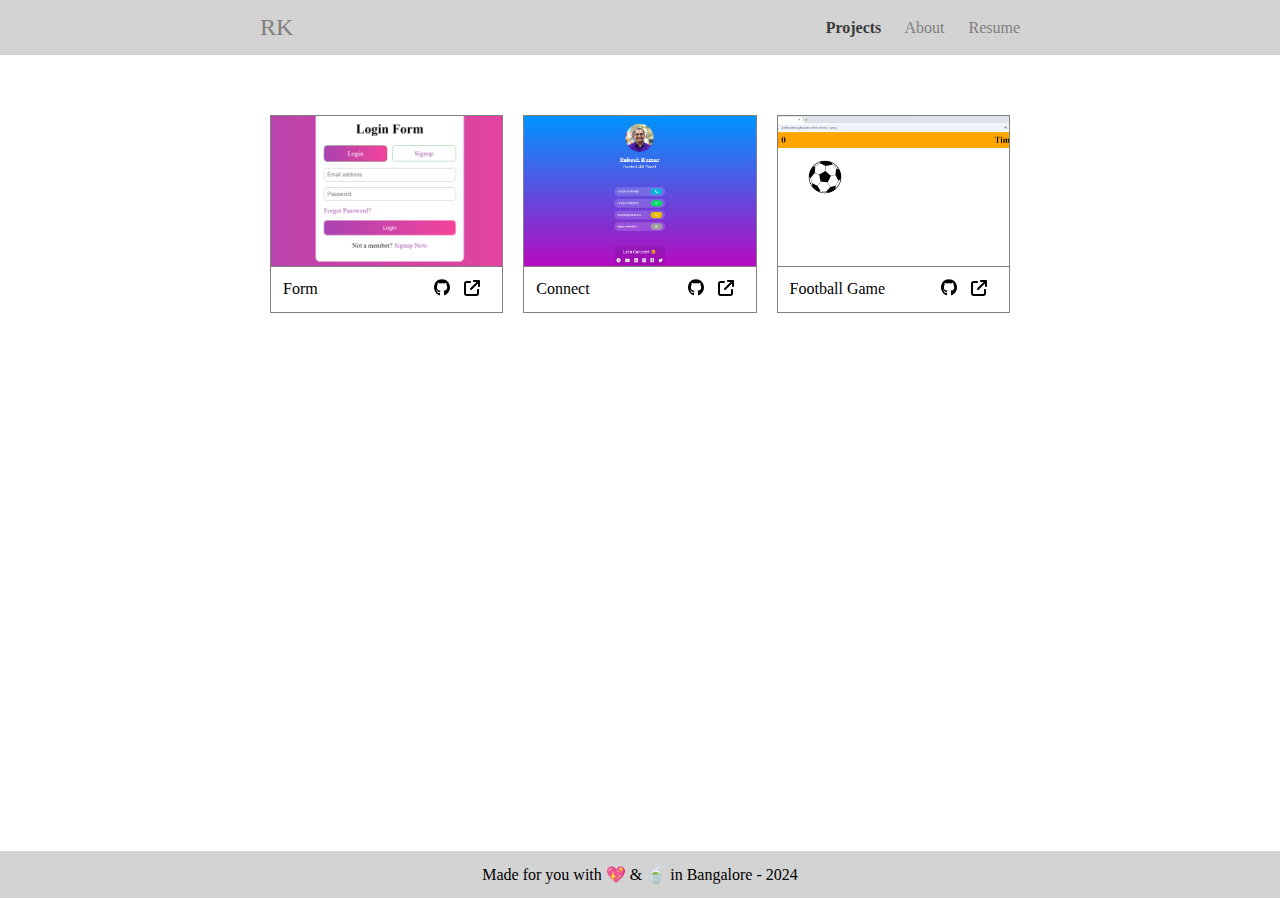
<file: index.html>
<!DOCTYPE html>
<html lang="en">

    <head>
        <meta charset="UTF-8">
        <meta name="viewport" content="width=device-width, initial-scale=1.0">
        <title>Rakesh - Portfolio</title>
        <link rel="stylesheet" href="style.css">
    </head>

    <body>
        <header>
            <div class="wrapper">
                <a class="logo" href="index.html">RK</a>
                <nav>
                    <a href="./index.html" class="active">Projects</a>
                    <a href="./about.html">About</a>
                    <a href="./rakesh-resume.pdf" target="_blank">Resume</a>
                </nav>
            </div>
        </header>
        <main>
            <!-- <div class="filters">
                <div class="wrapper">
                    <button class="active">All</button>
                    <button>HTML</button>
                    <button>CSS</button>
                    <button>JS</button>
                </div>
            </div> -->
            <div class="projects">
                <div class="wrapper">
                    <div class="project">
                        <div class="thumbnail form"></div>
                        <div class="info">
                            <p>Form</p>
                            <div class="icons">
                                <a href="https://github.com/justdecodeme/portfolio/tree/master/form" target="_blank"
                                    class="github"><img src="icons/github.svg"></a>
                                <a href="https://justdecodeme.github.io/portfolio/form/" target="_blank"
                                    class="github"><img src="icons/arrow-up-right-from-square-solid.svg"></a>
                            </div>
                        </div>
                    </div>
                    <div class="project">
                        <div class="thumbnail connect"></div>
                        <div class="info">
                            <p>Connect</p>
                            <div class="icons">
                                <a href="https://github.com/justdecodeme/portfolio/tree/master/connect" target="_blank"
                                    class="github"><img src="icons/github.svg"></a>
                                <a href="https://justdecodeme.github.io/portfolio/connect/" target="_blank"
                                    class="github"><img src="icons/arrow-up-right-from-square-solid.svg"></a>
                            </div>
                        </div>
                    </div>
                    <div class="project">
                        <div class="thumbnail football_game"></div>
                        <div class="info">
                            <p>Football Game</p>
                            <div class="icons">
                                <a href="https://github.com/justdecodeme/portfolio/tree/master/football-game"
                                    target="_blank" class="github"><img src="icons/github.svg"></a>
                                <a href="https://justdecodeme.github.io/portfolio/football-game//" target="_blank"
                                    class="github"><img src="icons/arrow-up-right-from-square-solid.svg"></a>
                            </div>
                        </div>
                    </div>
                </div>
            </div>
        </main>
        <footer>
            <div class="wrapper">
                <p>Made for you with 💖 & 🍵 in Bangalore - 2024</p>
            </div>
        </footer>
    </body>

</html>
</file>
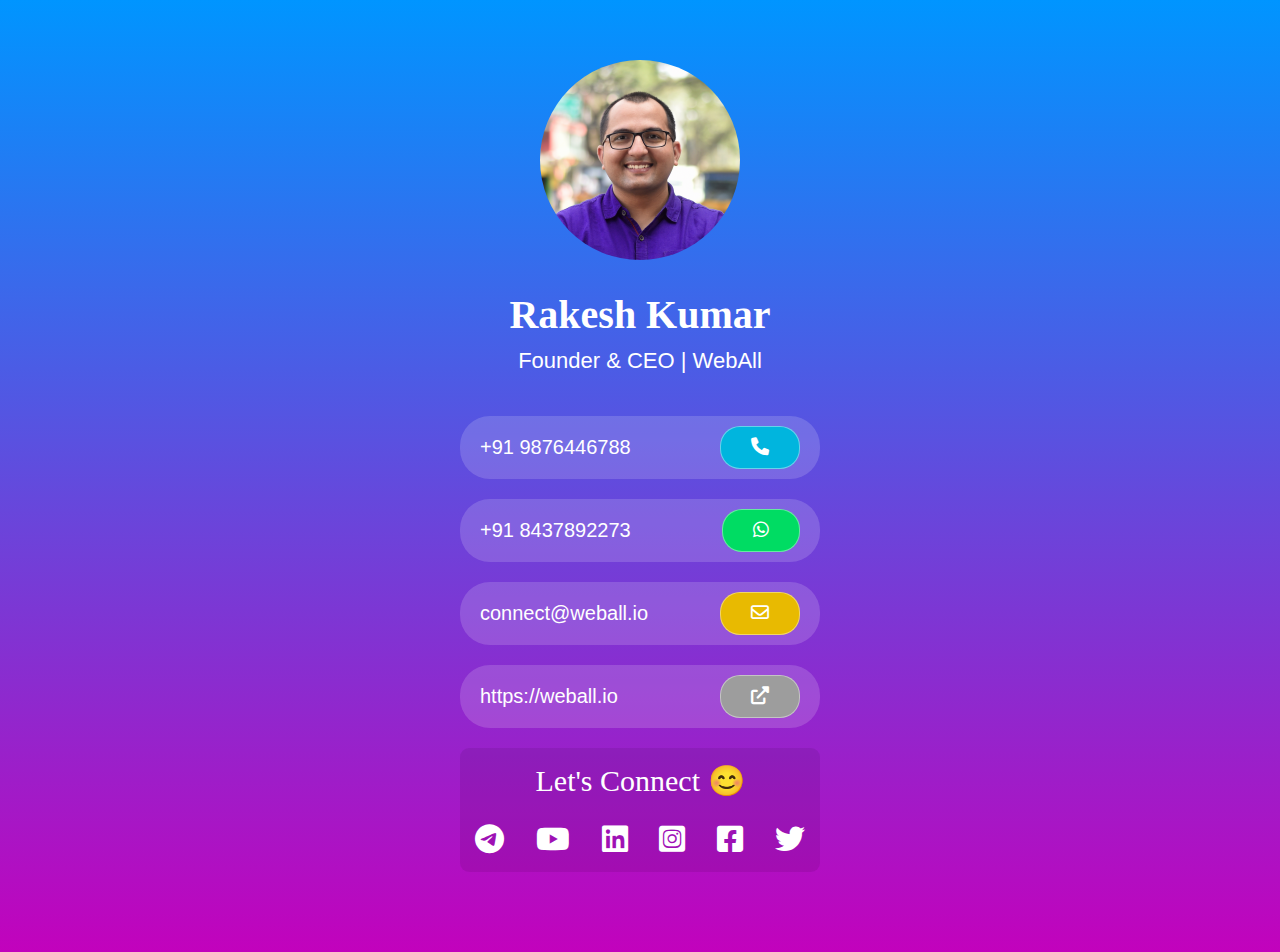
<file: connect/index.html>
<!DOCTYPE html>
<html lang="en">

    <head>
        <meta charset="UTF-8" />
        <meta http-equiv="X-UA-Compatible" content="IE=edge" />
        <meta name="viewport" content="width=device-width, initial-scale=1.0" />
        <title>Rakesh - Digital Card</title>
        <link rel="preconnect" href="https://fonts.googleapis.com">
        <link rel="preconnect" href="https://fonts.gstatic.com">
        <link rel="stylesheet" href="https://cdnjs.cloudflare.com/ajax/libs/font-awesome/6.0.0-beta2/css/all.min.css" />
        <link rel="stylesheet" href="style.css" />
    </head>

    <body>
        <div class="wrapper" id="bg">

            <!-- profile -->
            <div class="profile">
                <img src="rakesh.png" />
                <h1>Rakesh Kumar</h1>
                <p>
                    Founder & CEO | WebAll
                </p>
            </div>

            <!-- contact -->
            <div class="contact">
                <div class="row">
                    <div class="left">+91 9876446788</div>
                    <div class="right">
                        <a class="phone" href="tel:+91 9876446788"><i class="fas fa-phone"></i></a>
                    </div>
                </div>
                <div class="row">
                    <div class="left">+91 8437892273</div>
                    <div class="right">
                        <a class="whatsapp" href="https://wa.me/+918437892273" target="_blank"><i
                                class="fab fa-whatsapp"></i></a>
                    </div>
                </div>
                <div class="row">
                    <div class="left">connect@weball.io</div>
                    <div class="right">
                        <a class="mail" href="mailto:connect@weball.io"><i class="far fa-envelope"></i></a>
                    </div>
                </div>
                <div class="row">
                    <div class="left">https://weball.io</div>
                    <div class="right">
                        <a class="website" href="https://weball.io" target="_blank"><i
                                class="fas fa-external-link-alt"></i></a>
                    </div>
                </div>
            </div>

            <!-- connect -->
            <div class="connect">
                <h2>Let's Connect 😊</h2>
                <div class="links" id="links">

                </div>
            </div>
        </div>

        <!-- Made with 💖 and ☕ with WebAll Academy -->
        <script src="script.js"></script>
    </body>

</html>
</file>
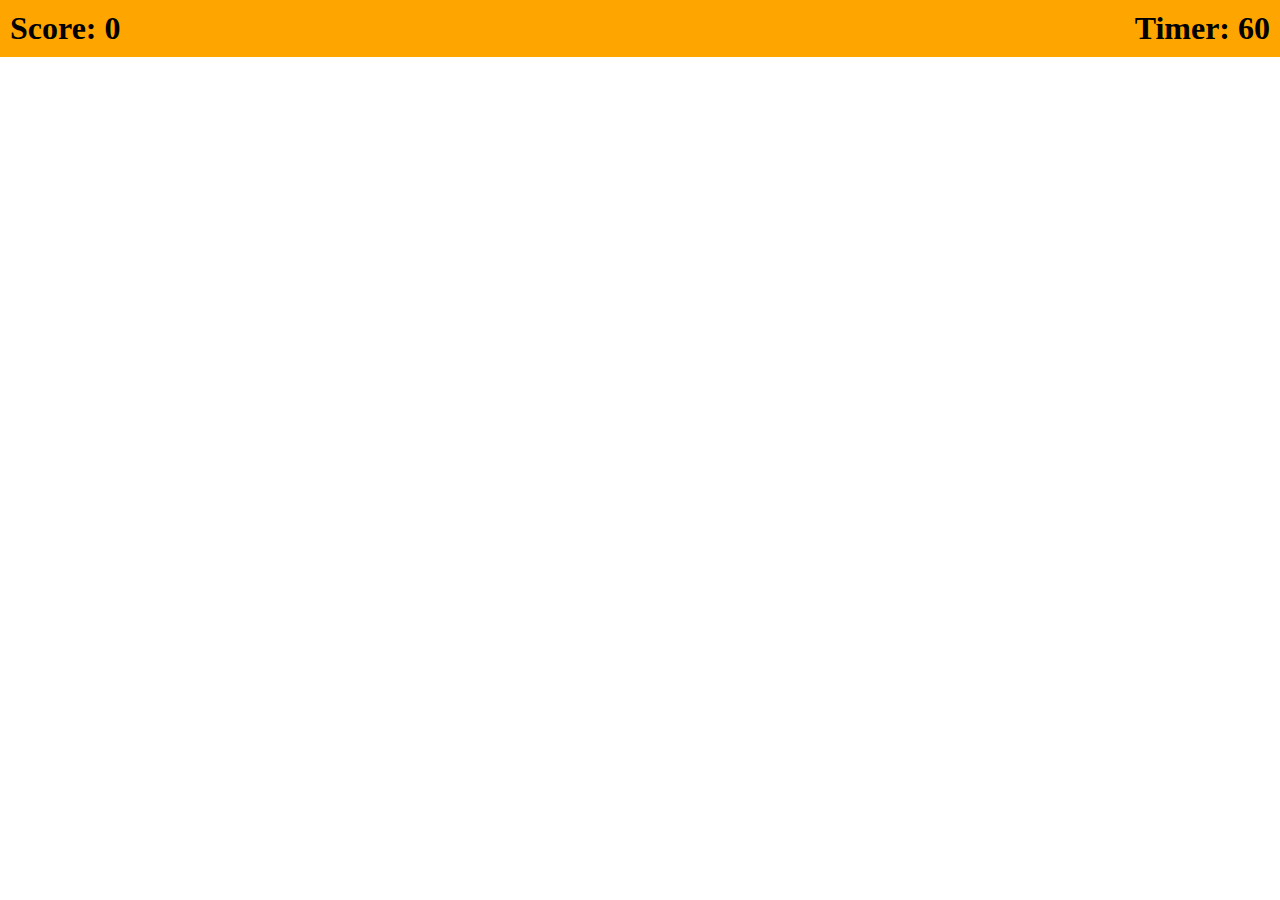
<file: football-game/index.html>
<!DOCTYPE html>
<html lang="en">

    <head>
        <meta charset="UTF-8">
        <meta name="viewport" content="width=device-width, initial-scale=1.0">
        <title>Click Game</title>
        <link rel="stylesheet" href="style.css">
    </head>

    <body>
        <header id="header">
            <h1 class="score">Score: <span id="score">0</span></h1>
            <h1 class="timer">Timer: <span id="timer">60</span></h1>
        </header>

        <div id="ball" class="ball"></div>

        <script src="script.js"></script>
    </body>

</html>
</file>
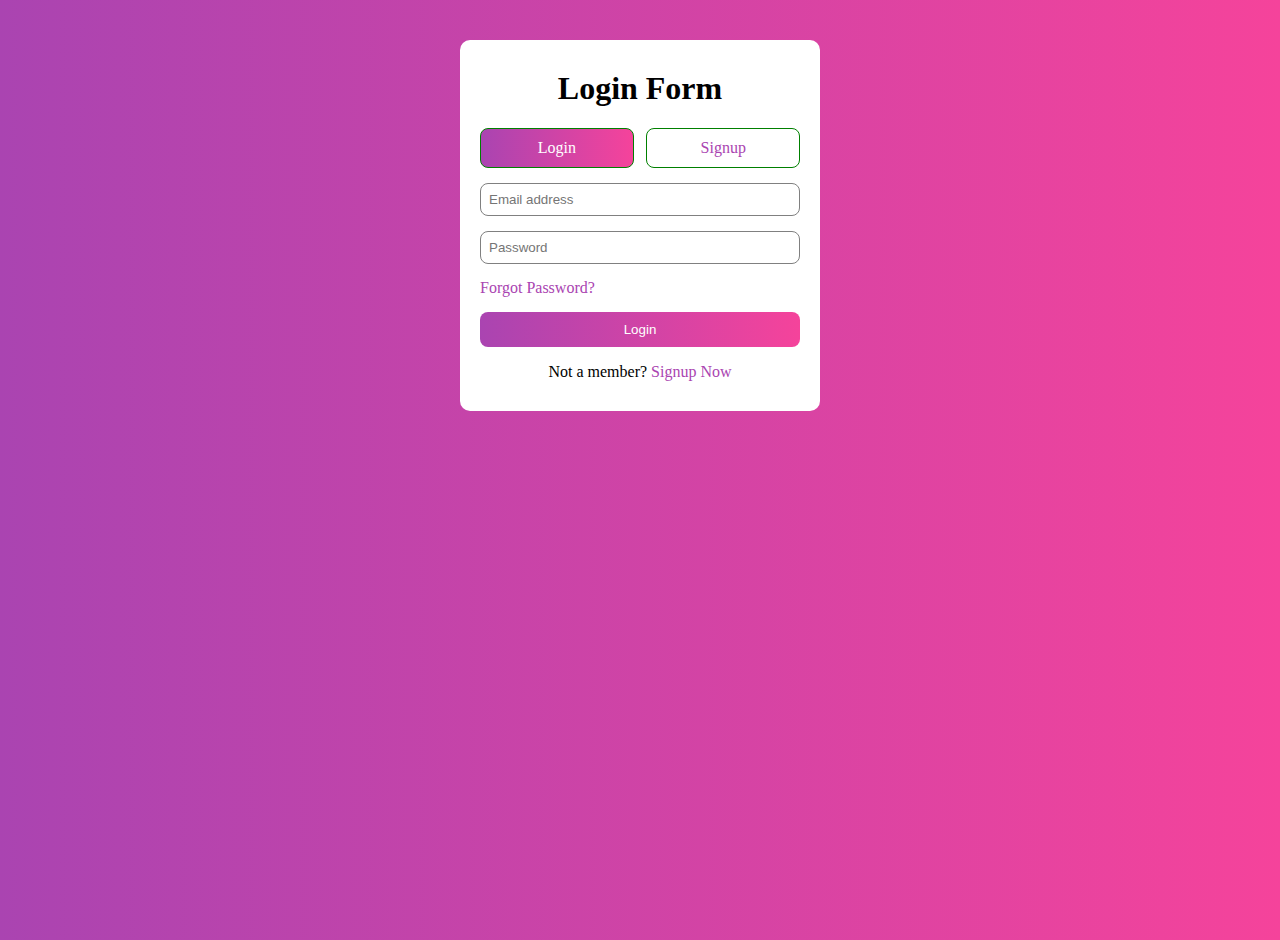
<file: form/index.html>
<!DOCTYPE html>
<html lang="en">

    <head>
        <meta charset="UTF-8">
        <meta name="viewport" content="width=device-width, initial-scale=1.0">
        <title>Login</title>
        <link rel="stylesheet" href="style.css">
    </head>

    <body>
        <form>
            <h1>Login Form</h1>
            <div>
                <a class="active" href="./index.html">Login</a>
                <a href="./signup.html">Signup</a>
            </div>
            <input type="email" placeholder="Email address">
            <input type="password" placeholder="Password">
            <a class="forgot_password" href="./forgot-password.html">Forgot Password?</a>
            <button>Login</button>
            <p>Not a member? <a href="./signup.html">Signup Now</a></p>
        </form>
    </body>

</html>
</file>
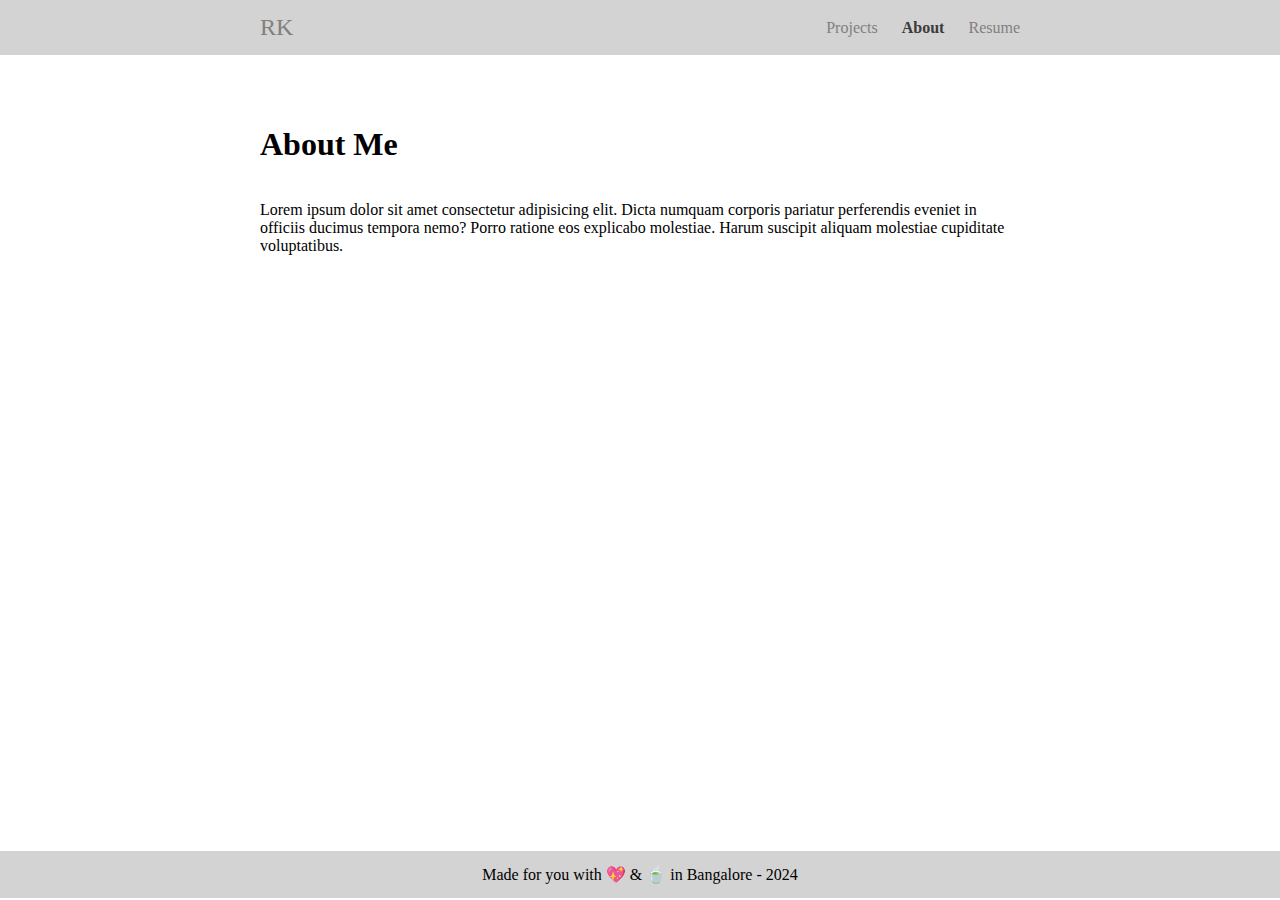
<file: about.html>
<!DOCTYPE html>
<html lang="en">

    <head>
        <meta charset="UTF-8">
        <meta name="viewport" content="width=device-width, initial-scale=1.0">
        <title>Rakesh - Portfolio</title>
        <link rel="stylesheet" href="style.css">
    </head>

    <body>
        <header>
            <div class="wrapper">
                <a class="logo" href="index.html">RK</a>
                <nav>
                    <a href="./index.html">Projects</a>
                    <a href="./about.html" class="active">About</a>
                    <a href="./rakesh-resume.pdf" target="_blank">Resume</a>
                </nav>
            </div>
        </header>
        <main>

            <div class="projects">
                <div class="wrapper">
                    <h1>About Me</h1>
                    <p>Lorem ipsum dolor sit amet consectetur adipisicing elit. Dicta numquam corporis pariatur
                        perferendis eveniet in officiis ducimus tempora nemo? Porro ratione eos explicabo molestiae.
                        Harum suscipit aliquam molestiae cupiditate voluptatibus.</p>
                </div>
            </div>
        </main>
        <footer>
            <div class="wrapper">
                <p>Made for you with 💖 & 🍵 in Bangalore - 2024</p>
            </div>
        </footer>
    </body>

</html>
</file>
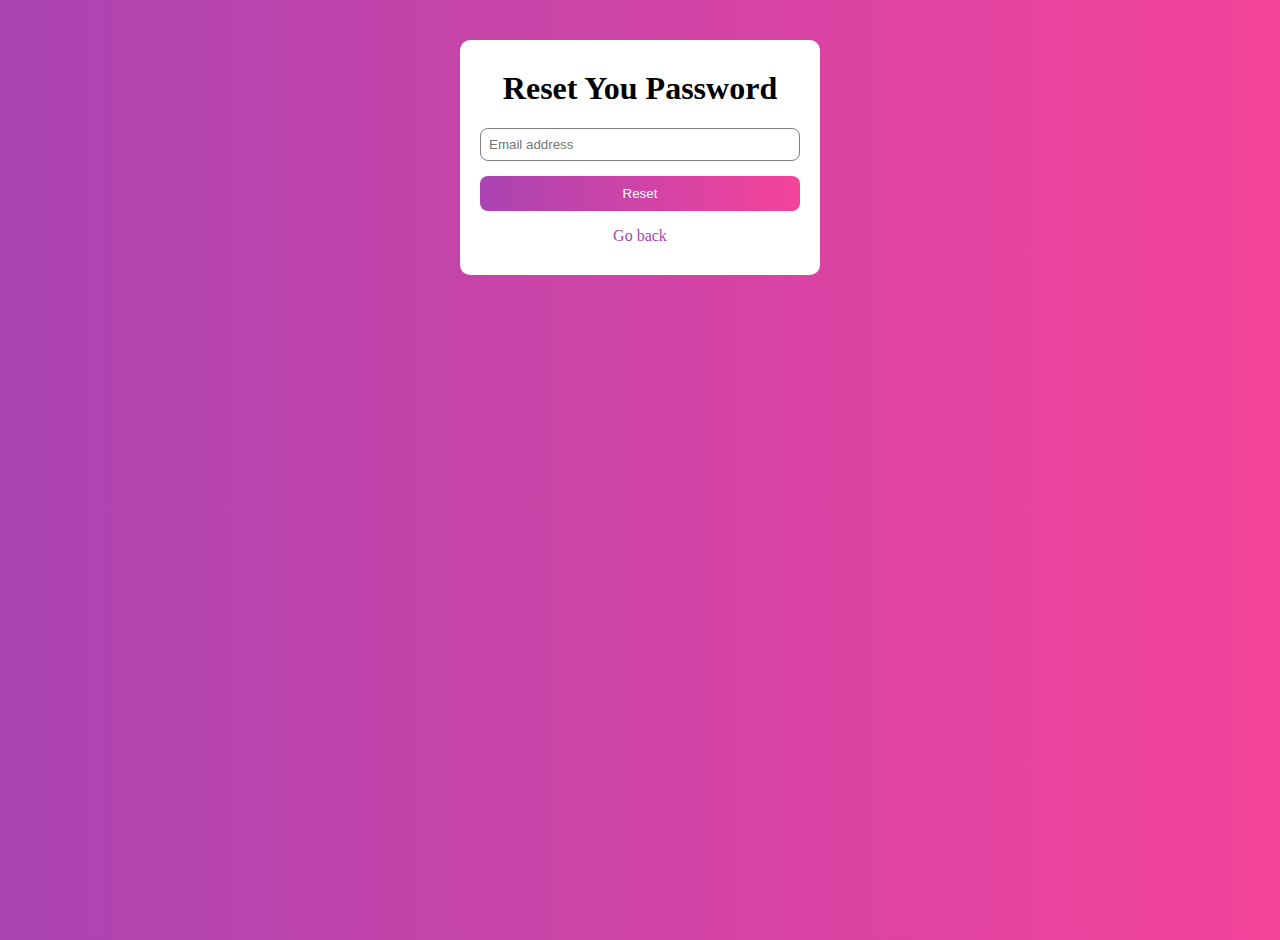
<file: form/forgot-password.html>
<!DOCTYPE html>
<html lang="en">

    <head>
        <meta charset="UTF-8">
        <meta name="viewport" content="width=device-width, initial-scale=1.0">
        <title>Forgot Password</title>
        <link rel="stylesheet" href="style.css">
    </head>

    <body>
        <form>
            <h1>Reset You Password</h1>
            <input type="email" placeholder="Email address">
            <button>Reset</button>
            <p><a href="./index.html">Go back</a></p>
        </form>
    </body>

</html>
</file>
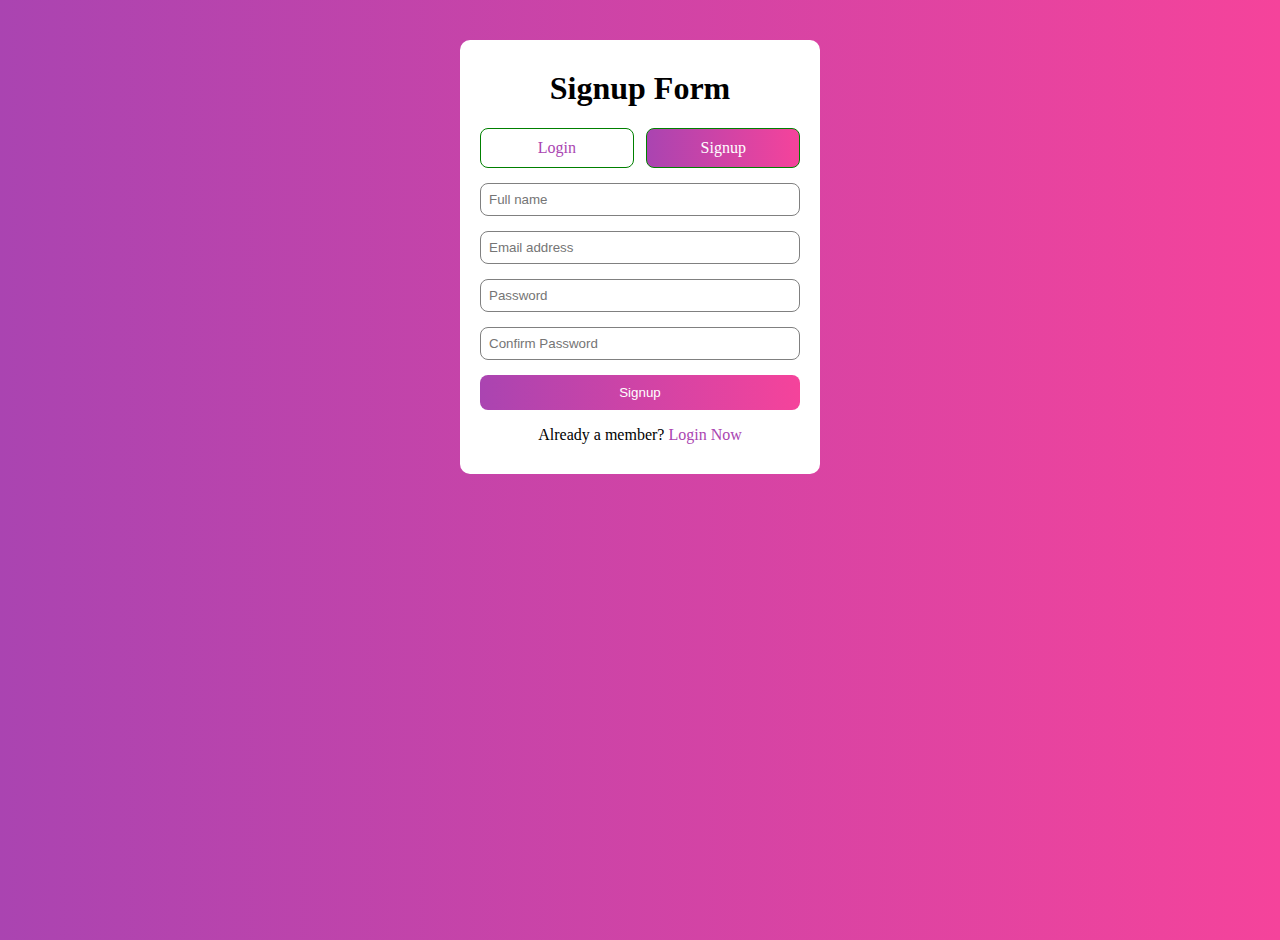
<file: form/signup.html>
<!DOCTYPE html>
<html lang="en">

    <head>
        <meta charset="UTF-8">
        <meta name="viewport" content="width=device-width, initial-scale=1.0">
        <title>Signup</title>
        <link rel="stylesheet" href="style.css">
    </head>

    <body>
        <form>
            <h1>Signup Form</h1>
            <div>
                <a href="./index.html">Login</a>
                <a class="active" href="./signup.html">Signup</a>
            </div>
            <input type="text" placeholder="Full name">
            <input type="email" placeholder="Email address">
            <input type="password" placeholder="Password">
            <input type="password" placeholder="Confirm Password">
            <button>Signup</button>
            <p>Already a member? <a href="./index.html">Login Now</a></p>
        </form>
    </body>

</html>
</file>
<file: style.css>
/* ************ */
/* common */
/* ************ */
* {
    box-sizing: border-box;
}
body {
    margin: 0;
}
main {
    padding: 50px 0 20px 0;
    min-height: calc(100vh - 104px);
}
a {
    text-decoration: none;
}
a:hover, button:hover {
    opacity: .8;
}
img {
    max-width: 100%;
}
.wrapper {
    /* background-color: yellow; */
    max-width: 800px;
    margin: 0 auto;
    padding: 0 20px;
}

/* ************ */
/* header */
/* ************ */
header {
    background-color: lightgray;
    padding: 14px 0;
}
header .wrapper {
    display: flex;
    justify-content: space-between;
    align-items: center;
}
header .logo {
    color: grey;
    font-size: 24px;
}
header nav a {
    color: grey;
    margin-right: 20px;
}
header nav a.active {
    color: rgb(59, 59, 59);
    font-weight: bold;
}
header nav a:last-child {
    margin-right: 0;
}

/* ************ */
/* filters */
/* ************ */
/* .filters {
    text-align: center;
}
.filters button {
    margin-right: 15px;
    border: none;
    padding: 8px 10px;
    background-color: lightgray;
    cursor: pointer;
}
.filters button:last-child {
    margin-right: 0;
}
.filters button.active {
    background-color: rgb(51, 51, 51);
    color: white;
} */

/* ************ */
/* projects */
/* ************ */
.projects {
    /* margin-top: 40px; */
}
.projects .wrapper {
    display: flex;
    justify-content: flex-start;
    flex-wrap: wrap;
}
.projects .project {
    width: calc(33.33% - 20px);
    margin-bottom: 30px;
    border: 1px solid grey;
    margin: 10px;
}
.projects .project .thumbnail {
    height: 150px;
    background-size: cover;
    background-repeat: no-repeat;
    background-position: center;
}
.projects .project .thumbnail.form {
    background-image: url('form/thumbnail.png');
}
.projects .project .thumbnail.connect {
    background-image: url('connect/thumbnail.png');
}
.projects .project .thumbnail.football_game {
    background-image: url('football-game/thumbnail.png');
}
.projects .project .info {
    display: flex;
    border-top: 1px solid grey;
    justify-content: space-between;
    align-items: center;
    padding: 12px;
}
.projects .project .info p {
    margin: 0;
}
.projects .project .icons .github {
    margin-right: 10px;
}
.projects .project .icons img {
    width: 16px;
}


/* ************ */
/* footer */
/* ************ */
footer {
    background-color: lightgrey;
    text-align: center; 
    padding: 14px 0;
}
footer p {
    margin: 0;
}
</file>
<file: connect/style.css>
/* ************* */
/* common */
/* ************* */

* {
    box-sizing: border-box;
}

body {
	margin: 0;
	font-family: Roboto,sans-serif;
    background-image: linear-gradient(#0095ff, #c202bc);
    min-height: 100vh;
}

.wrapper {
	text-align: center;
    height: 100%;
	padding: 60px 20px 80px;
	color: white;
	display: flex;
	flex-direction: column;
	justify-content: space-between;
	box-sizing: border-box;
	max-width: 400px;
    margin: 0 auto;
    min-height: 100vh;
}

a {
	color: white;
	text-decoration: none;
	font-size: 18px;
	transition: all 0.3s;
}

a:hover {
	opacity: 0.8;
}

a:active,
a:focus {
	opacity: 1;
}

/* ************* */
/* profile */
/* ************* */

.profile img {
	width: 200px;
	border-radius: 50%;
}

.profile h1 {
	margin-bottom: 0;
    font-family: Roboto Slab,serif;
    font-size: 40px;
}

.profile p {
	margin-top: 10px;
    font-size: 22px;
}

.profile p a {
	text-decoration: underline;
}

/* ************* */
/* contact */
/* ************* */

.contact .row {
	background-color: rgba(255, 255, 255, 0.16);
	margin: 20px auto;
	padding: 10px 20px;
	display: flex;
	justify-content: space-between;
	align-items: center;
	border-radius: 30px;
    font-size: 20px;
}

.contact .row .right a {
	background: red;
	display: inline-block;
	padding: 10px 30px;
	border-radius: 20px;
	border: 1px solid rgba(255, 255, 255, 0.4);
}

.contact .row .right a.phone {
	background-color: rgb(0, 181, 222);
}

.contact .row .right a.whatsapp {
	background-color: rgb(0, 220, 99);
}

.contact .row .right a.mail {
	background-color: rgb(232, 186, 1);
}

.contact .row .right a.website {
	background-color: rgb(157, 157, 157);
}

/* ************* */
/* connect */
/* ************* */

.connect {
    color: #fff;
    background-color: #00000014;
    padding: 15px;
    width: 100%;
    border-radius: 9px;
}
.connect h2 {
    margin: 0 0 25px 0;
    font-family: Roboto Slab,serif;
    font-size: 30px;
    font-weight: normal;
}
.connect .links {
    display: flex;
    align-items: center;
    justify-content: space-between;
}
.connect .links a {
    color: #fff;
    font-size: 30px;
}
</file>
<file: football-game/style.css>
* {
    box-sizing: border-box;
    margin: 0;
}

header {
    display: flex;
    align-items: center;
    justify-content: space-between;
    background-color: orange;
    padding: 10px;
    text-transform: capitalize;
}


.ball {
    width: 0;
    height: 0;
    border-radius: 50%;
    /* background-color: red; */
    position: absolute;
    background-image: url(football.png);
    background-size: cover;
    background-repeat: no-repeat;
}

.score {
    pointer-events: none;
    user-select: none;
}
</file>
<file: form/style.css>
* {
    box-sizing: border-box;
}

body {
    background-image: linear-gradient(90deg, #aa44b1, #f5439b);
    height: 100vh;
    margin: 0;
}

a {
    text-decoration: none;
    color: #aa44b1;
}

form {
    background-color: white;
    padding: 30px 20px;
    border-radius: 10px;
    width: 360px;
    margin: 40px auto;
}

h1 {
    margin-top: 0;
    text-align: center;
}

div {
    display: flex;
    justify-content: space-between;
    margin-bottom: 15px;
}

div a {
    width: 48%;
    display: inline-block;
    padding: 10px;
    text-align: center;
    border: 1px solid green;
    border-radius: 8px;
}

div a.active {
    background-image: linear-gradient(90deg, #aa44b1, #f5439b);
    color: white;
}

input {
    width: 100%;
    margin-bottom: 15px;
    padding: 8px;
    border: 1px solid grey;
    border-radius: 8px;
}

.forgot_password {
    display: block;
    margin-bottom: 15px;
}

button {
    padding: 10px;
    border-radius: 8px;
    background-image: linear-gradient(90deg, #aa44b1, #f5439b);
    color: white;
    border: none;
    width: 100%;
}

p {
    text-align: center;
    margin-bottom: 0;
}
</file>
